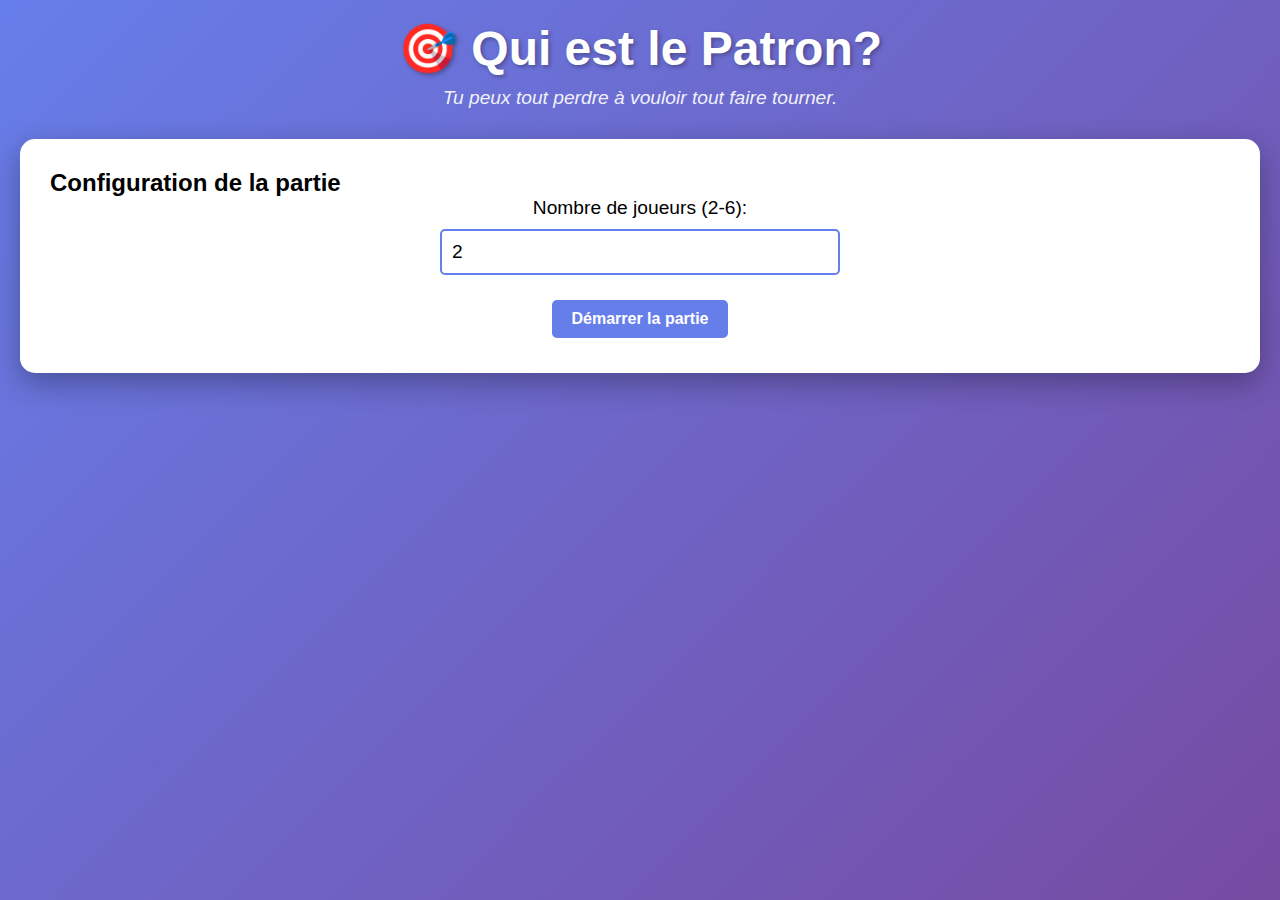
<file: index.html>
<!DOCTYPE html>
<html lang="fr">
<head>
    <meta charset="UTF-8">
    <meta name="viewport" content="width=device-width, initial-scale=1.0">
    <title>Qui est le Patron? - Prototype</title>
    <link rel="stylesheet" href="styles.css">
</head>
<body>
    <div class="container">
        <header>
            <h1>🎯 Qui est le Patron?</h1>
            <p class="tagline">Tu peux tout perdre à vouloir tout faire tourner.</p>
        </header>

        <div id="setup-screen" class="screen">
            <h2>Configuration de la partie</h2>
            <div class="setup-form">
                <label for="player-count">Nombre de joueurs (2-6):</label>
                <input type="number" id="player-count" min="2" max="6" value="2">
                <button id="start-game" class="btn-primary">Démarrer la partie</button>
            </div>
        </div>

        <div id="game-screen" class="screen hidden">
            <div class="game-info">
                <div class="turn-info">
                    <h2>Tour <span id="turn-number">1</span> - Phase <span id="phase-name">1: Production</span></h2>
                </div>
                <div class="market-info">
                    <h3>Marché du tour</h3>
                    <p>Taille: <span id="market-size">-</span> unités</p>
                </div>
            </div>

            <div class="players-container" id="players-container">
                <!-- Players will be dynamically added here -->
            </div>

            <div class="actions-panel">
                <div id="phase1-actions" class="phase-actions">
                    <h3>Phase 1: Dépenses & Production</h3>
                    <div class="player-selector">
                        <label>Joueur actuel:</label>
                        <select id="current-player-select"></select>
                    </div>
                    <div class="action-buttons">
                        <button onclick="game.hireEmployee()" class="btn">Recruter Employé (-2)</button>
                        <button onclick="game.buyMachine()" class="btn">Acheter Machine (-20)</button>
                        <button onclick="game.fireEmployee()" class="btn">Licencier Employé</button>
                        <button onclick="game.sellMachine()" class="btn">Vendre Machine (+10)</button>
                        <button onclick="game.investRD()" class="btn">Investir R&D (-5, +1⭐)</button>
                        <button onclick="game.investMarketing()" class="btn">Marketing (-3, +1⭐ temp)</button>
                        <button onclick="game.investSalary()" class="btn">Augmenter Salaires (-1/employé, +1⭐ temp)</button>
                    </div>
                    <button onclick="game.endPhase1()" class="btn-primary">Terminer Phase 1</button>
                </div>

                <div id="phase2-actions" class="phase-actions hidden">
                    <h3>Phase 2: Marché</h3>
                    <p>Le marché est calculé automatiquement selon la réputation de chaque joueur.</p>
                    <button onclick="game.processMarket()" class="btn-primary">Calculer le Marché</button>
                </div>

                <div id="phase3-actions" class="phase-actions hidden">
                    <h3>Phase 3: Impôts</h3>
                    <p>Les impôts sont calculés automatiquement.</p>
                    <button onclick="game.processTaxes()" class="btn-primary">Payer les Impôts</button>
                </div>

                <div id="phase4-actions" class="phase-actions hidden">
                    <h3>Phase 4: Événement</h3>
                    <div id="event-display">
                        <p id="event-text"></p>
                    </div>
                    <button onclick="game.processEvent()" class="btn-primary">Tirer un Événement</button>
                    <button onclick="game.nextTurn()" class="btn-primary hidden" id="next-turn-btn">Tour Suivant</button>
                </div>
            </div>

            <div class="log-panel">
                <h3>Journal du jeu</h3>
                <div id="game-log"></div>
            </div>
        </div>

        <div id="victory-screen" class="screen hidden">
            <h2>🏆 Victoire!</h2>
            <p id="victory-message"></p>
            <button onclick="location.reload()" class="btn-primary">Nouvelle Partie</button>
        </div>
    </div>

    <script src="game.js"></script>
</body>
</html>
</file>
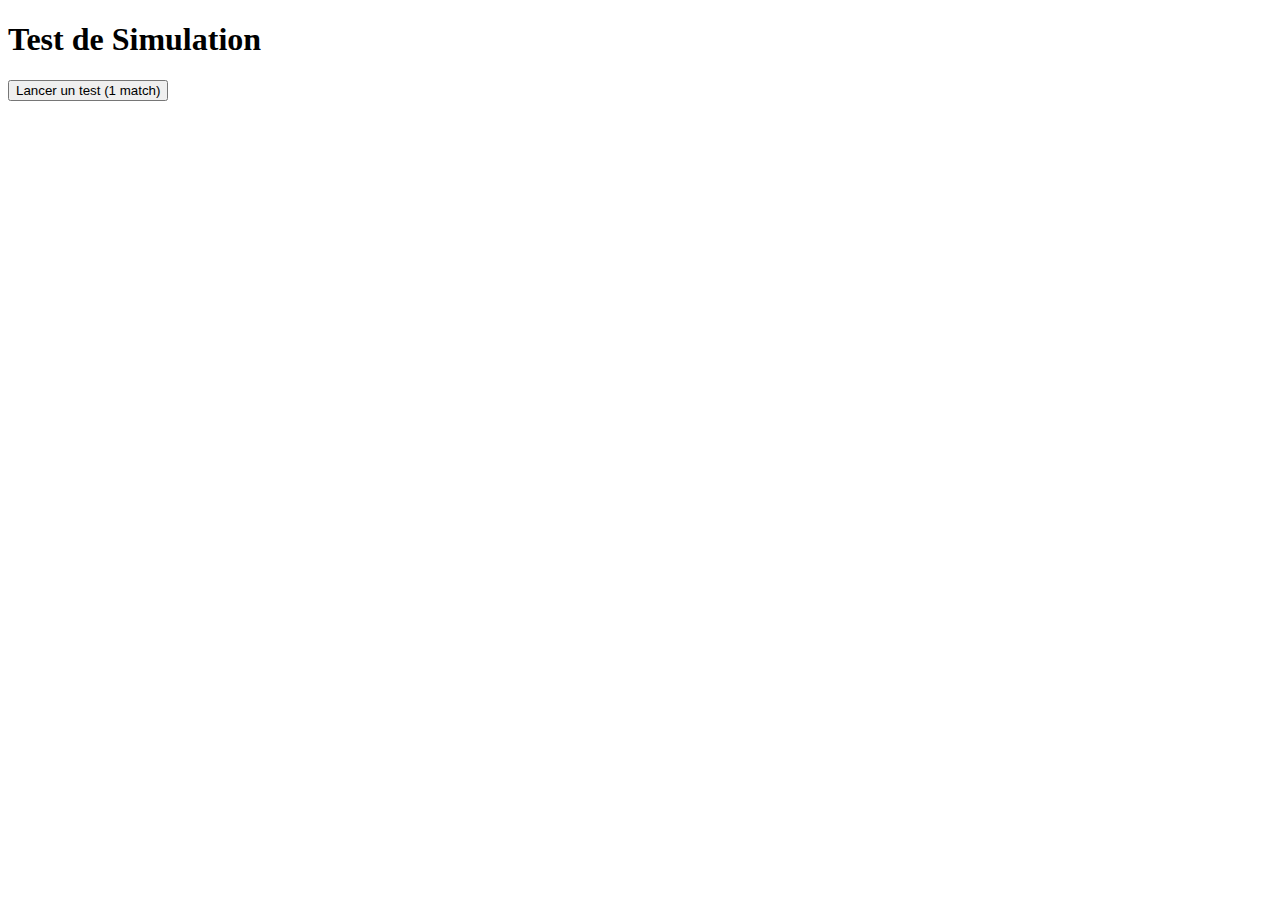
<file: test-simulation.html>
<!DOCTYPE html>
<html lang="fr">
<head>
    <meta charset="UTF-8">
    <meta name="viewport" content="width=device-width, initial-scale=1.0">
    <title>Test Simulation</title>
</head>
<body>
    <h1>Test de Simulation</h1>
    <button id="run-test">Lancer un test (1 match)</button>
    <pre id="output"></pre>

    <script src="game.js"></script>
    <script src="ai-strategies.js"></script>
    <script src="ai-player.js"></script>
    <script src="simulator.js"></script>
    <script>
        document.getElementById('run-test').addEventListener('click', async () => {
            const output = document.getElementById('output');
            output.textContent = 'Running simulation...\n';

            try {
                const simulator = new Simulator();
                const results = await simulator.runSimulation(1, (current, total) => {
                    output.textContent += `Progress: ${current}/${total}\n`;
                });

                output.textContent += '\nSimulation completed!\n';
                output.textContent += `Total data points: ${results.length}\n`;
                output.textContent += '\nFirst 10 rows:\n';

                const csv = simulator.toCSV(results);
                const lines = csv.split('\n');
                output.textContent += lines.slice(0, 11).join('\n');

                output.textContent += '\n\n✅ Test passed! Simulation works correctly.';
            } catch (error) {
                output.textContent += '\n\n❌ Error: ' + error.message;
                console.error(error);
            }
        });
    </script>
</body>
</html>
</file>
<file: styles.css>
* {
    margin: 0;
    padding: 0;
    box-sizing: border-box;
}

body {
    font-family: 'Segoe UI', Tahoma, Geneva, Verdana, sans-serif;
    background: linear-gradient(135deg, #667eea 0%, #764ba2 100%);
    min-height: 100vh;
    padding: 20px;
}

.container {
    max-width: 1400px;
    margin: 0 auto;
}

header {
    text-align: center;
    color: white;
    margin-bottom: 30px;
}

header h1 {
    font-size: 3em;
    text-shadow: 2px 2px 4px rgba(0,0,0,0.3);
    margin-bottom: 10px;
}

.tagline {
    font-style: italic;
    font-size: 1.2em;
    opacity: 0.9;
}

.screen {
    background: white;
    border-radius: 15px;
    padding: 30px;
    box-shadow: 0 10px 30px rgba(0,0,0,0.3);
}

.hidden {
    display: none !important;
}

/* Setup Screen */
.setup-form {
    max-width: 400px;
    margin: 0 auto;
    text-align: center;
}

.setup-form label {
    display: block;
    margin-bottom: 10px;
    font-size: 1.2em;
}

.setup-form input {
    width: 100%;
    padding: 10px;
    font-size: 1.2em;
    border: 2px solid #667eea;
    border-radius: 5px;
    margin-bottom: 20px;
}

/* Buttons */
.btn, .btn-primary {
    padding: 10px 20px;
    border: none;
    border-radius: 5px;
    cursor: pointer;
    font-size: 1em;
    transition: all 0.3s;
    margin: 5px;
}

.btn {
    background-color: #f0f0f0;
    color: #333;
}

.btn:hover {
    background-color: #e0e0e0;
    transform: translateY(-2px);
}

.btn-primary {
    background-color: #667eea;
    color: white;
    font-weight: bold;
}

.btn-primary:hover {
    background-color: #5568d3;
    transform: translateY(-2px);
}

.btn:disabled, .btn-primary:disabled {
    opacity: 0.5;
    cursor: not-allowed;
}

/* Game Info */
.game-info {
    display: flex;
    justify-content: space-between;
    margin-bottom: 20px;
    padding: 15px;
    background: linear-gradient(135deg, #667eea 0%, #764ba2 100%);
    color: white;
    border-radius: 10px;
}

.turn-info h2, .market-info h3 {
    margin-bottom: 5px;
}

/* Players Container */
.players-container {
    display: grid;
    grid-template-columns: repeat(auto-fit, minmax(300px, 1fr));
    gap: 20px;
    margin-bottom: 20px;
}

.player-card {
    background: linear-gradient(135deg, #f5f7fa 0%, #c3cfe2 100%);
    border-radius: 10px;
    padding: 20px;
    box-shadow: 0 5px 15px rgba(0,0,0,0.1);
    position: relative;
}

.player-card.current-player {
    box-shadow: 0 5px 20px rgba(102, 126, 234, 0.5);
    border: 3px solid #667eea;
}

.player-card.bankrupt {
    opacity: 0.5;
    background: linear-gradient(135deg, #e0e0e0 0%, #999 100%);
}

.player-header {
    display: flex;
    justify-content: space-between;
    align-items: center;
    margin-bottom: 15px;
    padding-bottom: 10px;
    border-bottom: 2px solid #999;
}

.player-name {
    font-size: 1.5em;
    font-weight: bold;
}

.player-level {
    font-size: 2em;
}

.player-stats {
    display: grid;
    grid-template-columns: 1fr 1fr;
    gap: 10px;
    margin-bottom: 15px;
}

.stat {
    background: white;
    padding: 10px;
    border-radius: 5px;
    text-align: center;
}

.stat-label {
    font-size: 0.9em;
    color: #666;
    margin-bottom: 5px;
}

.stat-value {
    font-size: 1.5em;
    font-weight: bold;
}

.token-bronze { color: #CD7F32; }
.token-silver { color: #C0C0C0; }
.token-gold { color: #FFD700; }

.reputation {
    font-size: 1.5em;
    text-align: center;
    margin: 10px 0;
}

.resources {
    display: flex;
    justify-content: space-around;
    margin-top: 10px;
}

.resource-item {
    text-align: center;
    padding: 10px;
    background: white;
    border-radius: 5px;
    flex: 1;
    margin: 0 5px;
}

.resource-icon {
    font-size: 1.5em;
    margin-bottom: 5px;
}

.resource-count {
    font-size: 1.2em;
    font-weight: bold;
}

/* Actions Panel */
.actions-panel {
    background: #f5f7fa;
    border-radius: 10px;
    padding: 20px;
    margin-bottom: 20px;
}

.phase-actions h3 {
    margin-bottom: 15px;
    color: #667eea;
}

.player-selector {
    margin-bottom: 15px;
    padding: 10px;
    background: white;
    border-radius: 5px;
}

.player-selector select {
    margin-left: 10px;
    padding: 5px 10px;
    font-size: 1em;
    border: 2px solid #667eea;
    border-radius: 5px;
}

.action-buttons {
    display: flex;
    flex-wrap: wrap;
    gap: 10px;
    margin-bottom: 15px;
}

#event-display {
    background: white;
    padding: 20px;
    border-radius: 10px;
    margin: 15px 0;
    border-left: 5px solid #667eea;
}

#event-text {
    font-size: 1.2em;
    line-height: 1.6;
}

/* Log Panel */
.log-panel {
    background: #f5f7fa;
    border-radius: 10px;
    padding: 20px;
}

.log-panel h3 {
    margin-bottom: 10px;
    color: #667eea;
}

#game-log {
    max-height: 200px;
    overflow-y: auto;
    background: white;
    padding: 15px;
    border-radius: 5px;
    font-family: monospace;
}

.log-entry {
    padding: 5px 0;
    border-bottom: 1px solid #eee;
}

.log-entry:last-child {
    border-bottom: none;
}

.log-phase {
    color: #667eea;
    font-weight: bold;
}

.log-error {
    color: #e74c3c;
}

.log-success {
    color: #27ae60;
}

/* Victory Screen */
#victory-screen {
    text-align: center;
}

#victory-screen h2 {
    color: #667eea;
    font-size: 3em;
    margin-bottom: 20px;
}

#victory-message {
    font-size: 1.5em;
    margin-bottom: 30px;
}

/* Responsive */
@media (max-width: 768px) {
    header h1 {
        font-size: 2em;
    }

    .game-info {
        flex-direction: column;
        gap: 10px;
    }

    .players-container {
        grid-template-columns: 1fr;
    }

    .action-buttons {
        flex-direction: column;
    }
}
</file>
